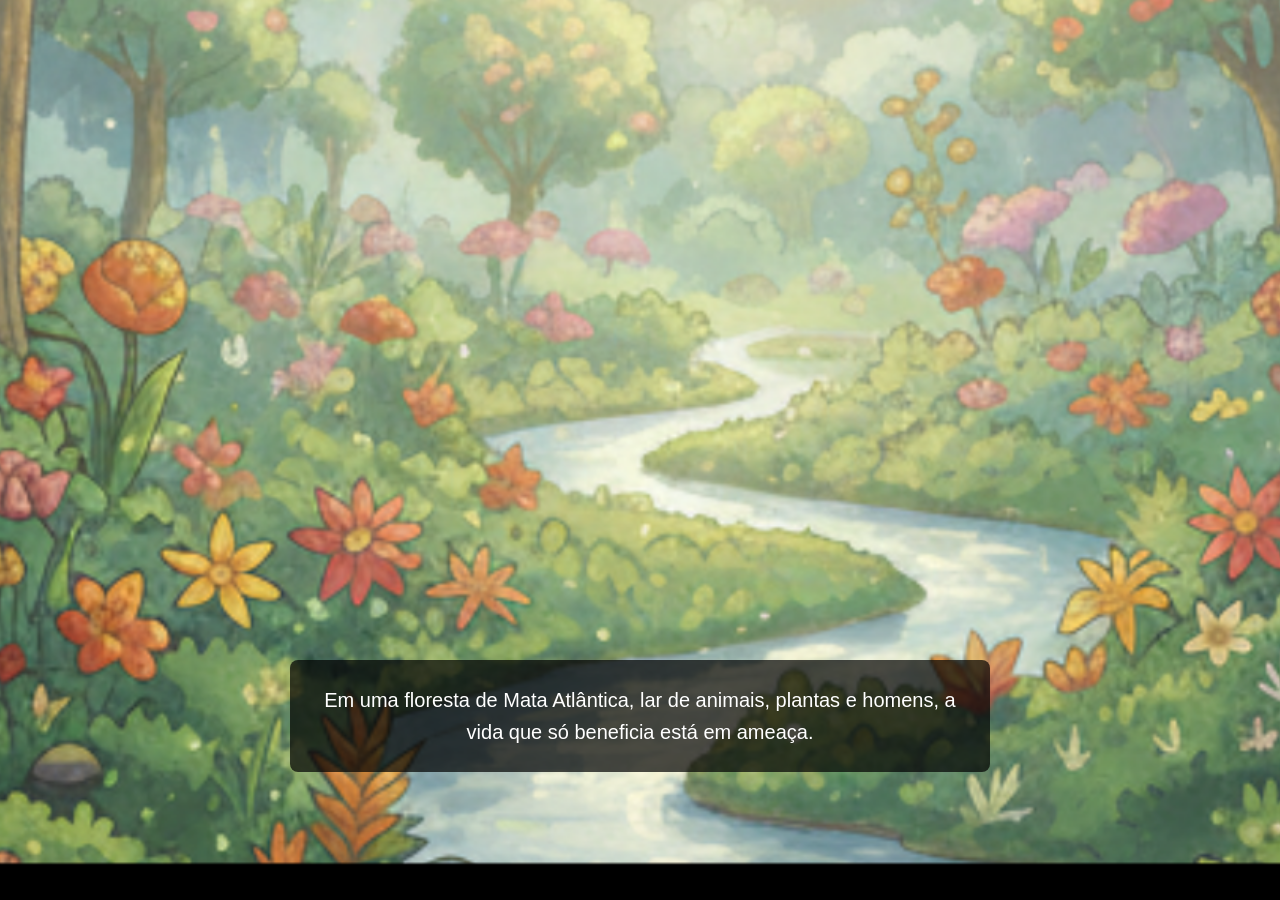
<file: floresta.html>
<!DOCTYPE html>
<html lang="pt-BR">
<head>
    <meta charset="UTF-8">
    <meta name="viewport" content="width=device-width, initial-scale=1.0">
    <title>Eco Quest - Floresta em Chamas</title>
    <link rel="icon" type="image/png" href="images/flavicon.png">
    <style>
        /* O CSS permanece o mesmo até aqui */
        :root {
            --primary: #1A5D1A; --primary-hover: #144514; --secondary: #F5F5F5;
            --white: #FFFFFF; --text-primary: #212121; --text-secondary: #555555;
            --border: #E0E0E0; --danger: #D32F2F;
            --space-sm: 8px; --space-md: 16px; --space-lg: 24px; --space-xl: 32px;
            --font-primary: 'Segoe UI', Roboto, sans-serif; --font-size-sm: 14px;
            --font-size-base: 16px; --font-size-lg: 20px; --font-size-xl: 28px;
            --line-height-base: 1.6; --radius-md: 8px; --shadow-md: 0 4px 12px rgba(0,0,0,0.1);
            --transition-base: 0.3s ease;
        }

        body.light-theme {
            --bg-main: #F5F5F5; --bg-panel: rgba(255, 255, 255, 0.25);
            --bg-panel-hover: rgba(255, 255, 255, 0.4); --bg-menu: rgba(255, 255, 255, 0.7);
            --text-main: #212121; --text-panel: #FFFFFF; --text-menu: #212121;
            --border-color: rgba(255, 255, 255, 0.3); --shadow-text: 1px 1px 3px rgba(0,0,0,0.5);
        }

        body.dark-theme {
            --primary: #4CAF50; --primary-hover: #388E3C; --bg-main: #121212;
            --bg-panel: rgba(18, 18, 18, 0.6); --bg-panel-hover: rgba(18, 18, 18, 0.8);
            --bg-menu: rgba(30, 30, 30, 0.8); --text-main: #FFFFFF; --text-panel: #FFFFFF;
            --text-menu: #FFFFFF; --border-color: rgba(255, 255, 255, 0.2); --shadow-text: none;
        }

        * { margin: 0; padding: 0; box-sizing: border-box; }

        body {
            font-family: var(--font-primary); font-size: var(--font-size-base);
            line-height: var(--line-height-base); color: var(--text-main);
            background-color: var(--bg-main); overflow: hidden;
            transition: background-color var(--transition-base), color var(--transition-base);
        }

        .game-viewport { position: relative; width: 100vw; height: 100vh; overflow: hidden; }
        .hero-background { position: absolute; top: 0; left: 0; width: 100%; height: 100%; object-fit: cover; z-index: 1; transition: opacity 1.5s ease-in-out; }
        .game-content-overlay { position: absolute; top: 0; left: 0; width: 100%; height: 100%; background: rgba(0, 0, 0, 0.3); z-index: 2; display: flex; justify-content: center; align-items: center; padding: var(--space-lg); opacity: 0; transition: opacity 1s ease; }

        .game-title { position: absolute; top: var(--space-lg); left: 50%; transform: translateX(-50%); z-index: 1001; width: 300px; filter: drop-shadow(0 4px 6px rgba(0,0,0,0.4)); }
        .menu-toggle { position: absolute; top: var(--space-lg); left: var(--space-lg); width: 50px; height: 50px; background: var(--bg-panel); border: 1px solid var(--border-color); border-radius: 50%; display: flex; flex-direction: column; justify-content: center; align-items: center; gap: 5px; cursor: pointer; z-index: 1002; box-shadow: var(--shadow-md); backdrop-filter: blur(8px); }
        .menu-toggle .bar { width: 24px; height: 3px; background: var(--text-panel); border-radius: 2px; transition: all var(--transition-base); }
        .menu-toggle.open .bar { background: var(--text-menu); }
        .menu-toggle.open .bar:nth-child(1) { transform: translateY(8px) rotate(45deg); }
        .menu-toggle.open .bar:nth-child(2) { opacity: 0; }
        .menu-toggle.open .bar:nth-child(3) { transform: translateY(-8px) rotate(-45deg); }

        .floating-menu { position: fixed; top: 0; left: -350px; width: 350px; height: 100vh; background: var(--bg-menu); backdrop-filter: blur(15px); padding: var(--space-lg); padding-top: 80px; border-right: 1px solid var(--border-color); display: flex; flex-direction: column; z-index: 1001; transition: left var(--transition-base); box-shadow: var(--shadow-md); color: var(--text-menu); }
        .floating-menu.open { left: 0; }
        .menu-overlay { position: fixed; top: 0; left: 0; width: 100%; height: 100%; background: rgba(0,0,0,0.5); z-index: 1000; opacity: 0; visibility: hidden; transition: opacity var(--transition-base), visibility var(--transition-base); }
        .menu-overlay.open { opacity: 1; visibility: visible; }

        .sidebar-section { background: rgba(0,0,0,0.05); padding: var(--space-md); border-radius: var(--radius-md); margin-bottom: var(--space-md); }
        .sidebar-title { font-size: var(--font-size-lg); font-weight: 600; color: var(--primary); margin-bottom: var(--space-md); cursor: pointer; user-select: none; display: flex; justify-content: space-between; align-items: center; }
        .sidebar-title::after { content: '▼'; font-size: 12px; transition: transform var(--transition-base); }
        .sidebar-title.collapsed::after { transform: rotate(-90deg); }
        .collapsible-content { max-height: 500px; overflow: hidden; transition: max-height 0.5s ease-in-out, padding 0.5s ease; }
        .collapsible-content.collapsed { max-height: 0; padding-top: 0; padding-bottom: 0; margin-top: -16px; }
        #context-display, #actions-log { font-size: var(--font-size-sm); max-height: 200px; overflow-y: auto; }
        #actions-log ul { list-style-position: inside; padding-left: var(--space-sm); }
        .btn.theme-switcher-btn, .btn.home-btn { margin-top: auto; background: none; border: 1px solid var(--text-menu); color: var(--text-menu); }
        .btn.home-btn { margin-top: var(--space-md); }

        .interaction-panel { max-width: 900px; width: 90%; background: var(--bg-panel); padding: var(--space-xl); border-radius: var(--radius-md); box-shadow: var(--shadow-md); border: 1px solid var(--border-color); backdrop-filter: blur(12px); -webkit-backdrop-filter: blur(12px); }

        #cutscene-screen { position: absolute; top: 0; left: 0; width: 100%; height: 100%; z-index: 2000; display: flex; justify-content: center; align-items: flex-end; background-color: #000; }
        #cutscene-image { position: absolute; top: 0; left: 0; width: 100%; height: 100%; object-fit: cover; opacity: 0; transition: opacity 1.5s ease-in-out; }
        #cutscene-caption { position: relative; z-index: 2001; background: rgba(0,0,0,0.7); color: white; padding: var(--space-lg); margin-bottom: 10%; max-width: 700px; width: 80%; border-radius: var(--radius-md); text-align: center; font-size: var(--font-size-lg); opacity: 0; transition: opacity 1s ease-in-out; }

        #game-screen { display: flex; flex-direction: column; height: 80vh; max-height: 700px; }
        #chat-history { flex-grow: 1; overflow-y: auto; padding: var(--space-md); margin-bottom: var(--space-md); display: flex; flex-direction: column; gap: var(--space-md); }
        .chat-message { max-width: 85%; padding: var(--space-sm) var(--space-md); border-radius: var(--radius-md); line-height: 1.5; color: var(--text-panel); text-shadow: var(--shadow-text); }
        .chat-message.agent { background: rgba(0,0,0,0.2); align-self: flex-start; }
        .chat-message.player { background: var(--primary); color: var(--white); align-self: flex-end; text-shadow: none; }
        .chat-message.system { color: #ccc; font-style: italic; text-align: center; background: none; }

        .chat-message.cooldown {
            color: #ffa726;
            font-style: italic;
            text-align: center;
            background: rgba(255, 167, 38, 0.1);
            font-size: var(--font-size-sm);
        }

        .chat-input-area { display: flex; gap: var(--space-md); }
        #user-input { flex-grow: 1; padding: var(--space-md); border: 1px solid var(--border-color); border-radius: var(--radius-md); background: rgba(0, 0, 0, 0.2); color: var(--text-panel); resize: none; }
        #user-input::placeholder { color: rgba(255, 255, 255, 0.7); }
        .btn { padding: 12px 24px; border: none; border-radius: var(--radius-md); font-size: var(--font-size-base); font-weight: 600; cursor: pointer; transition: all var(--transition-base); }
        .btn-primary { background: var(--primary); color: var(--white); text-align: center; }
        .btn-primary:hover { background: var(--primary-hover); transform: translateY(-2px); box-shadow: var(--shadow-md); }
        .btn-primary:disabled { background: #999; cursor: not-allowed; transform: none; }
        .btn-choice { background: var(--bg-panel); color: var(--text-panel); border: 1px solid var(--border-color); backdrop-filter: blur(5px); text-align: center; padding: 8px 16px; font-size: var(--font-size-sm); }
        .btn-choice:hover { background: var(--bg-panel-hover); border-color: var(--primary); }
        .btn-choice:disabled { opacity: 0.5; cursor: not-allowed; }
        .choices-container { display: flex; flex-wrap: wrap; gap: var(--space-md); justify-content: center; margin-top: var(--space-md); }

        .page-footer {
            position: fixed;
            bottom: 10px;
            right: 10px;
            z-index: 1000;
            font-size: 12px;
            padding: 5px 10px;
            background-color: rgba(0, 0, 0, 0.25);
            backdrop-filter: blur(4px);
            -webkit-backdrop-filter: blur(4px);
            border-radius: var(--radius-md);
            color: rgba(255, 255, 255, 0.8);
            text-shadow: 0 1px 3px rgba(0,0,0,0.6);
        }
        .page-footer a { color: #fff; text-decoration: none; font-weight: 600; }
        .page-footer a:hover { text-decoration: underline; }
        body.light-theme .page-footer {
            background-color: rgba(255, 255, 255, 0.25);
            color: rgba(0,0,0,0.7);
            text-shadow: 0 1px 2px rgba(0,0,0,0.2);
        }
        body.light-theme .page-footer a { color: #000; }

        @media (max-width: 768px) {
            .game-title { width: 200px; top: var(--space-md); }
            .interaction-panel { width: 95%; padding: var(--space-lg); }
            .floating-menu { width: 280px; left: -280px; }
            #cutscene-caption { font-size: var(--font-size-base); margin-bottom: 20%; }
        }
    </style>
</head>
<body class="light-theme">

    <div class="game-viewport">
        <img src="images/floresta/fundo/3.png" alt="Cenário de fundo do Eco Quest" class="hero-background" id="main-hero-background">
        <img src="images/titulo.png" alt="Eco Quest" class="game-title">

        <div class="game-content-overlay">
            <div id="game-screen" class="interaction-panel">
                <div id="chat-history"></div>
                <div id="choices-container" class="choices-container"></div>
                <div class="chat-input-area">
                    <textarea id="user-input" placeholder="Descreva sua ação..." rows="1"></textarea>
                    <button id="send-btn" class="btn btn-primary">Enviar</button>
                </div>
            </div>
        </div>

        <div id="cutscene-screen">
            <img id="cutscene-image" src="images/floresta/4.png" alt="Cena de introdução">
            <p id="cutscene-caption"></p>
        </div>

        <div class="menu-toggle" id="menu-toggle"><div class="bar"></div><div class="bar"></div><div class="bar"></div></div>
        <div class="menu-overlay" id="menu-overlay"></div>
        <aside class="floating-menu" id="floating-menu">
            <div class="sidebar-section">
                <h2 class="sidebar-title">🌍 Contexto</h2>
                <div class="collapsible-content">
                    <div id="context-display"><p>Aguardando...</p></div>
                </div>
            </div>
            <div class="sidebar-section">
                <h2 class="sidebar-title">📝 Ações</h2>
                <div class="collapsible-content">
                    <div id="actions-log"><ul></ul></div>
                </div>
            </div>
            <div class="sidebar-section">
                <h2 class="sidebar-title">🏆 Progresso</h2>
                <div class="collapsible-content">
                    <div id="progress-display"><p>0%</p></div>
                </div>
            </div>

            <button class="btn home-btn" id="home-btn">🏠 Voltar ao Início</button>
            <button class="btn theme-switcher-btn" id="theme-switcher">☀️/🌙 Tema</button>
        </aside>
    </div>

    <footer class="page-footer">
        Desenvolvido por <a href="https://www.linkedin.com/in/laredo-nunes-0a8a7363" target="_blank">Laredo Nunes</a> |
        <a href="https://github.com/laredonunes/ecoquest_api" target="_blank">Repositório</a> |
        <a href="mailto:laredonunes@gmail.com">Contato</a>
    </footer>

    <script src="js/config.js"></script>
    <script>
    document.addEventListener('DOMContentLoaded', () => {
        // --- DOM ELEMENTS ---
        const allDOMElements = {
            cutsceneScreen: document.getElementById('cutscene-screen'),
            cutsceneImage: document.getElementById('cutscene-image'),
            cutsceneCaption: document.getElementById('cutscene-caption'),
            mainHeroBackground: document.getElementById('main-hero-background'),
            gameContentOverlay: document.querySelector('.game-content-overlay'),
            chatHistory: document.getElementById('chat-history'),
            userInput: document.getElementById('user-input'),
            sendBtn: document.getElementById('send-btn'),
            choicesContainer: document.getElementById('choices-container'),
            contextDisplay: document.getElementById('context-display'),
            actionsLog: document.getElementById('actions-log').querySelector('ul'),
            progressDisplay: document.getElementById('progress-display'),
            menuToggle: document.getElementById('menu-toggle'),
            floatingMenu: document.getElementById('floating-menu'),
            menuOverlay: document.getElementById('menu-overlay'),
            themeSwitcher: document.getElementById('theme-switcher'),
            homeBtn: document.getElementById('home-btn'),
            body: document.body
        };

        // --- GAME STATE ---
        const gameState = {
            isWaitingForResponse: false,
            backendGameState: null,
            lastRequestTime: 0,
            cooldownSeconds: 3
        };

        // --- COOLDOWN & RETRY FUNCTIONS ---
        function checkCooldown() {
            const now = Date.now();
            const timeSinceLastRequest = (now - gameState.lastRequestTime) / 1000;
            if (timeSinceLastRequest < gameState.cooldownSeconds) {
                const remainingTime = Math.ceil(gameState.cooldownSeconds - timeSinceLastRequest);
                return { allowed: false, remainingTime: remainingTime };
            }
            return { allowed: true };
        }

        function updateLastRequestTime() {
            gameState.lastRequestTime = Date.now();
        }

        function displayManualRetry(retryCallback) {
            allDOMElements.choicesContainer.innerHTML = '';
            addMessage('🤖 No momento, os servidores estão sobrecarregados. Por favor, tente novamente.', 'system');

            const retryBtn = document.createElement('button');
            retryBtn.classList.add('btn', 'btn-choice');
            retryBtn.textContent = 'Tentar Novamente';
            
            retryBtn.addEventListener('click', () => {
                const systemMessages = allDOMElements.chatHistory.querySelectorAll('.system');
                if (systemMessages.length > 0) {
                    systemMessages[systemMessages.length - 1].remove();
                }
                retryBtn.remove();
                retryCallback();
            }, { once: true });

            allDOMElements.choicesContainer.appendChild(retryBtn);
            setInputDisabled(false);
            allDOMElements.userInput.disabled = true;
            allDOMElements.sendBtn.disabled = true;
        }

        async function sleep(ms) {
            return new Promise(resolve => setTimeout(resolve, ms));
        }

        // --- LÓGICA DO MENU E TEMA ---
        function toggleMenu() {
            allDOMElements.menuToggle.classList.toggle('open');
            allDOMElements.floatingMenu.classList.toggle('open');
            allDOMElements.menuOverlay.classList.toggle('open');
        }

        function setTheme(theme) {
            allDOMElements.body.classList.remove('light-theme', 'dark-theme');
            allDOMElements.body.classList.add(theme + '-theme');
            localStorage.setItem('theme', theme);
        }

        allDOMElements.menuToggle.addEventListener('click', toggleMenu);
        allDOMElements.menuOverlay.addEventListener('click', toggleMenu);

        allDOMElements.themeSwitcher.addEventListener('click', () => {
            const currentTheme = localStorage.getItem('theme') || 'light';
            const newTheme = currentTheme === 'light' ? 'dark' : 'light';
            setTheme(newTheme);
        });

        allDOMElements.homeBtn.addEventListener('click', () => {
            window.location.href = 'index.html';
        });

        const savedTheme = localStorage.getItem('theme') || 'light';
        setTheme(savedTheme);

        // --- LÓGICA DO MENU COLAPSÁVEL ---
        document.querySelectorAll('.sidebar-title').forEach(header => {
            header.addEventListener('click', () => {
                const content = header.nextElementSibling;
                header.classList.toggle('collapsed');
                content.classList.toggle('collapsed');
            });
        });

        // --- API & UI FUNCTIONS ---
        async function postData(url = '', data = {}, retryAttempt = 0, maxRetries = 3) {
            try {
                const response = await fetch(url, {
                    method: 'POST',
                    headers: { 'Content-Type': 'application/json' },
                    body: JSON.stringify(data)
                });

                if (response.status >= 500) {
                    if (retryAttempt < maxRetries - 1) {
                        const delay = Math.pow(2, retryAttempt) * 1000;
                        addMessage(`Servidor instável. Tentando reconectar em ${delay / 1000}s...`, 'system');
                        await sleep(delay);
                        const systemMessages = allDOMElements.chatHistory.querySelectorAll('.system');
                        if (systemMessages.length > 0) systemMessages[systemMessages.length - 1].remove();
                        return await postData(url, data, retryAttempt + 1, maxRetries);
                    } else {
                        throw new Error(`Erro de servidor (status ${response.status})`);
                    }
                }
                
                const text = await response.text();
                let json;
                try {
                    json = JSON.parse(text);
                } catch (e) {
                    throw new Error(`Resposta inválida da API: ${text.slice(0, 200)}...`);
                }
                
                if (!response.ok || json.status === 'error') {
                    const msg = json.error || response.statusText;
                    throw new Error(msg);
                }
                return json;
            } catch (error) {
                throw error;
            }
        }

        function addMessage(text, sender) {
            const messageEl = document.createElement('div');
            messageEl.classList.add('chat-message', sender);
            messageEl.innerHTML = `<p>${text}</p>`;
            allDOMElements.chatHistory.appendChild(messageEl);
            allDOMElements.chatHistory.scrollTop = allDOMElements.chatHistory.scrollHeight;
        }

        function setInputDisabled(disabled) {
            gameState.isWaitingForResponse = disabled;
            allDOMElements.userInput.disabled = disabled;
            allDOMElements.sendBtn.disabled = disabled;

            const choiceButtons = allDOMElements.choicesContainer.querySelectorAll('.btn-choice');
            choiceButtons.forEach(btn => btn.disabled = disabled);

            allDOMElements.userInput.placeholder = disabled
                ? 'Aguardando resposta do agente...'
                : 'Descreva sua ação...';
        }

        function renderChoices(options) {
            allDOMElements.choicesContainer.innerHTML = '';
            if (!Array.isArray(options)) return;
            options.forEach(option => {
                const btn = document.createElement('button');
                btn.classList.add('btn', 'btn-choice');
                btn.textContent = option;
                btn.addEventListener('click', () => {
                    const cooldownCheck = checkCooldown();
                    if (!cooldownCheck.allowed) {
                        addMessage(
                            `⏳ Aguarde ${cooldownCheck.remainingTime}s antes de fazer outra ação.`,
                            'cooldown'
                        );
                        return;
                    }
                    addMessage(option, 'player');
                    sendPlayerDecision(option);
                });
                allDOMElements.choicesContainer.appendChild(btn);
            });
        }

        function logAction(text) {
            const li = document.createElement('li');
            li.textContent = text;
            allDOMElements.actionsLog.appendChild(li);
        }

        function updateBackgroundImage(dangerMeter) {
            let imageName = '3.png';
            if (dangerMeter >= 90) {
                imageName = '8.png';
            } else if (dangerMeter >= 70) {
                imageName = '7.png';
            } else if (dangerMeter >= 50) {
                imageName = '6.png';
            } else if (dangerMeter >= 30) {
                imageName = '5.png';
            }
            const newImageUrl = `images/floresta/fundo/${imageName}`;
            if (allDOMElements.mainHeroBackground.src.endsWith(newImageUrl)) return;
            allDOMElements.mainHeroBackground.style.opacity = 0;
            setTimeout(() => {
                allDOMElements.mainHeroBackground.src = newImageUrl;
                allDOMElements.mainHeroBackground.style.opacity = 1;
            }, 500);
        }

        function updateUI(response) {
            const { narrative, game_state } = response;
            addMessage(narrative.panel_description, 'agent');
            renderChoices(narrative.inner_voice_options);
            gameState.backendGameState = game_state;
            const chapter = response.chapter || 'Investigação em curso';
            const op = response.operation || 'Operação desconhecida';
            const progress = response.progress || '';
            allDOMElements.contextDisplay.innerHTML = `
                <p><strong>${op}</strong></p>
                <p>${chapter}</p>
                <p style="margin-top:8px;">${narrative.narrative_hint || ''}</p>
            `;
            allDOMElements.progressDisplay.innerHTML = `
                <p>${progress}</p>
                <p>Perigo: ${(narrative.danger_level || '').toUpperCase()}</p>
            `;
            updateBackgroundImage(game_state.danger_meter);
        }

        // --- CHAMADAS À API /api/floresta ---
        async function startGame() {
            try {
                setInputDisabled(true);
                addMessage('Iniciando Operação Cinzas da Floresta...', 'system');
                updateLastRequestTime();
                const response = await postData('/api/floresta', { action: 'start' });
                updateUI(response);
                setInputDisabled(false);
            } catch (error) {
                displayManualRetry(startGame);
            }
        }

        async function sendPlayerDecision(playerText) {
            if (gameState.isWaitingForResponse) return;
            const cooldownCheck = checkCooldown();
            if (!cooldownCheck.allowed) {
                addMessage(
                    `⏳ Aguarde ${cooldownCheck.remainingTime}s antes de fazer outra ação.`,
                    'cooldown'
                );
                return;
            }
            setInputDisabled(true);
            allDOMElements.choicesContainer.innerHTML = '';
            logAction(playerText);
            try {
                updateLastRequestTime();
                const payload = {
                    action: 'continue',
                    player_decision: playerText,
                    game_state: gameState.backendGameState || {}
                };
                const response = await postData('/api/floresta', payload);
                updateUI(response);
                setInputDisabled(false);
            } catch (error) {
                displayManualRetry(() => sendPlayerDecision(playerText));
            }
        }

        async function sendInteractionFromInput() {
            const text = allDOMElements.userInput.value.trim();
            if (!text) return;
            const cooldownCheck = checkCooldown();
            if (!cooldownCheck.allowed) {
                addMessage(
                    `⏳ Aguarde ${cooldownCheck.remainingTime}s antes de fazer outra ação.`,
                    'cooldown'
                );
                return;
            }
            addMessage(text, 'player');
            allDOMElements.userInput.value = '';
            await sendPlayerDecision(text);
        }

        // --- INITIALIZATION ---
        function setupEventListeners() {
            allDOMElements.sendBtn.addEventListener('click', () => {
                sendInteractionFromInput();
            });
            allDOMElements.userInput.addEventListener('keydown', (e) => {
                if (e.key === 'Enter' && !e.shiftKey) {
                    e.preventDefault();
                    sendInteractionFromInput();
                }
            });
        }

        function playForestCutscene() {
            allDOMElements.cutsceneScreen.style.display = 'flex';
            const scenes = [
                { img: 'images/floresta/4.png', text: 'Em uma floresta de Mata Atlântica, lar de animais, plantas e homens, a vida que só beneficia está em ameaça.' },
                { img: 'images/floresta/5.png', text: 'O fogo, que às vezes serve para renovar, agora chega de maneira inexplicável, cumprindo só seu objetivo de destruir.' },
                { img: 'images/floresta/3.png', text: 'Agora, eu chego para buscar a solução, para manter a vida e trazê-la de volta aqui.' },
                { img: 'images/floresta/3.png', text: 'Sou um agente ambiental, e você que está comigo é a inteligência que vai me orientar a buscar soluções para esta floresta devastada.' }
            ];

            function showScene(sceneIndex) {
                if (sceneIndex >= scenes.length) {
                    allDOMElements.cutsceneScreen.style.opacity = 0;
                    setTimeout(async () => {
                        allDOMElements.cutsceneScreen.style.display = 'none';
                        allDOMElements.gameContentOverlay.style.opacity = 1;
                        await startGame();
                    }, 1000);
                    return;
                }
                const scene = scenes[sceneIndex];
                allDOMElements.cutsceneCaption.style.opacity = 0;
                allDOMElements.cutsceneImage.style.opacity = 0;
                setTimeout(() => {
                    allDOMElements.cutsceneImage.src = scene.img;
                    allDOMElements.cutsceneCaption.textContent = scene.text;
                    allDOMElements.cutsceneImage.style.opacity = 1;
                    allDOMElements.cutsceneCaption.style.opacity = 1;
                    setTimeout(() => showScene(sceneIndex + 1), 5000);
                }, 1000);
            }
            showScene(0);
        }

        setupEventListeners();
        playForestCutscene();
    });
    </script>
</body>
</html>
</file>
